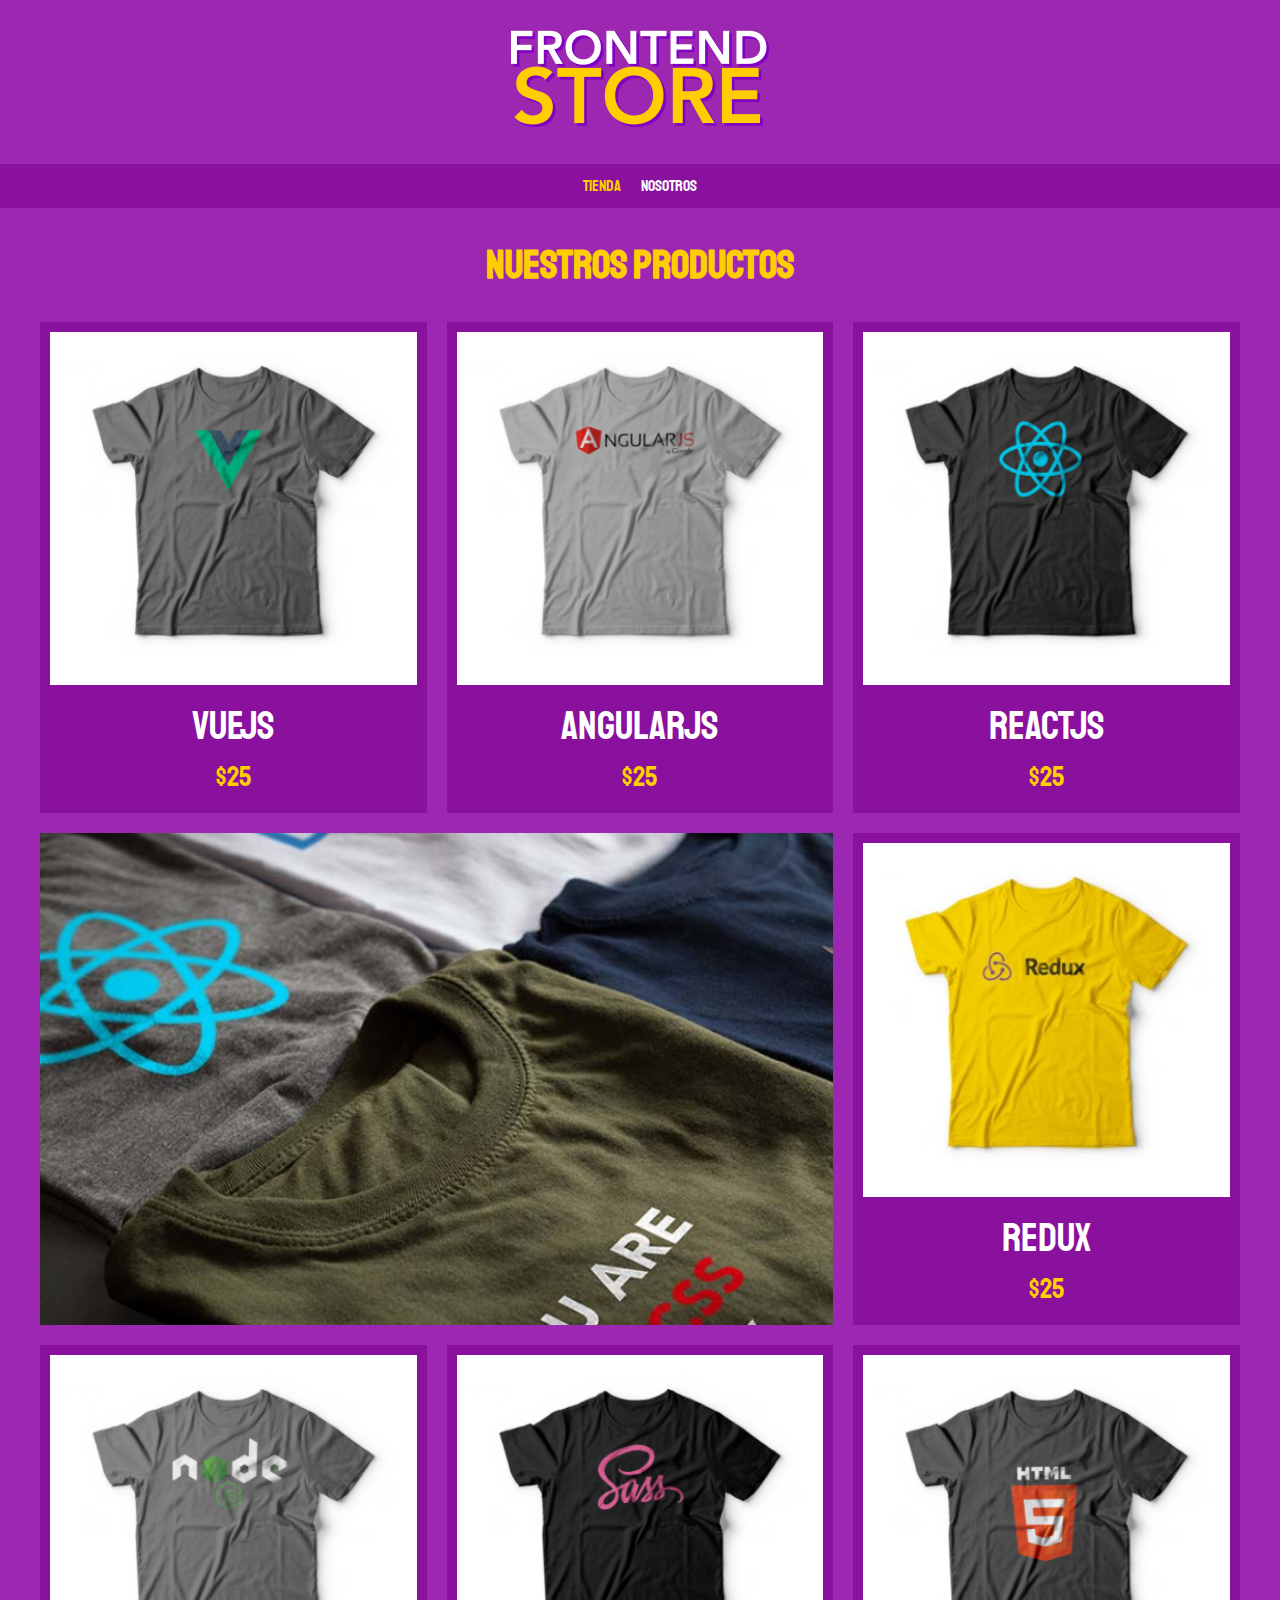
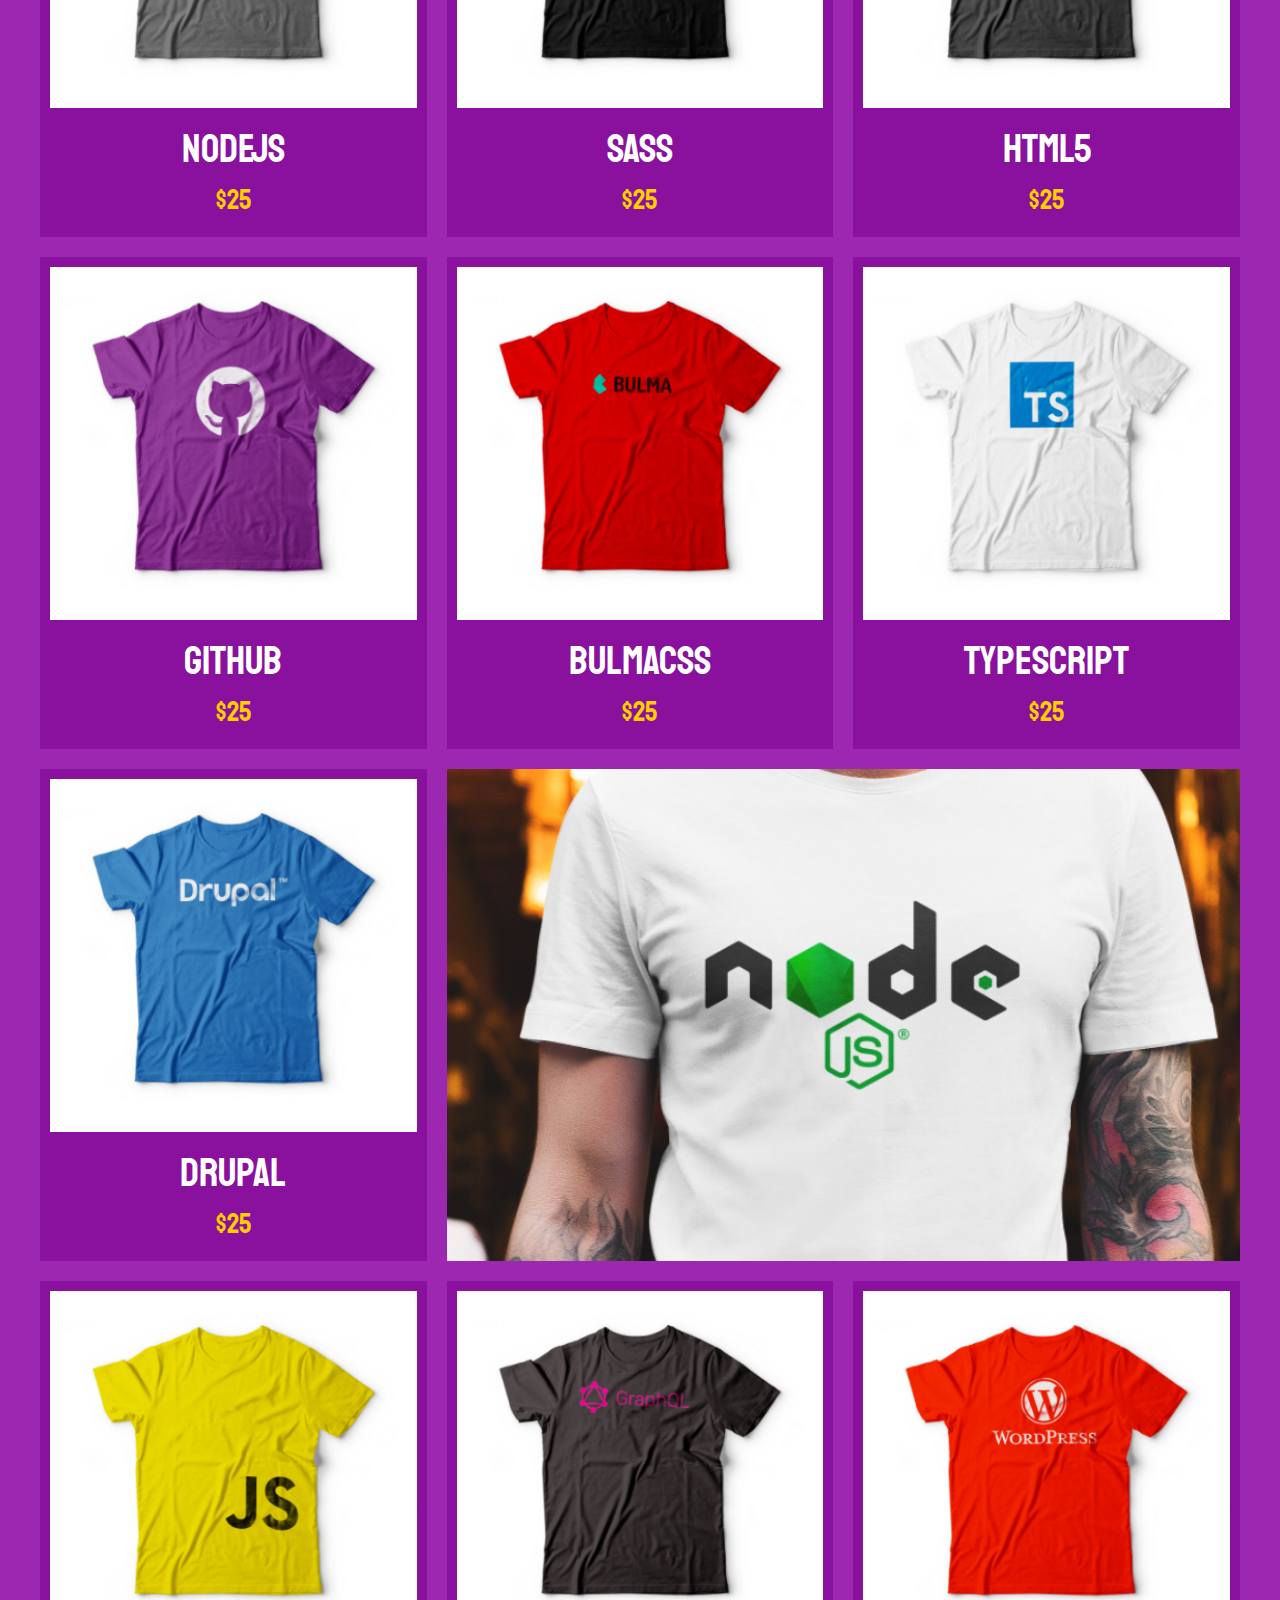
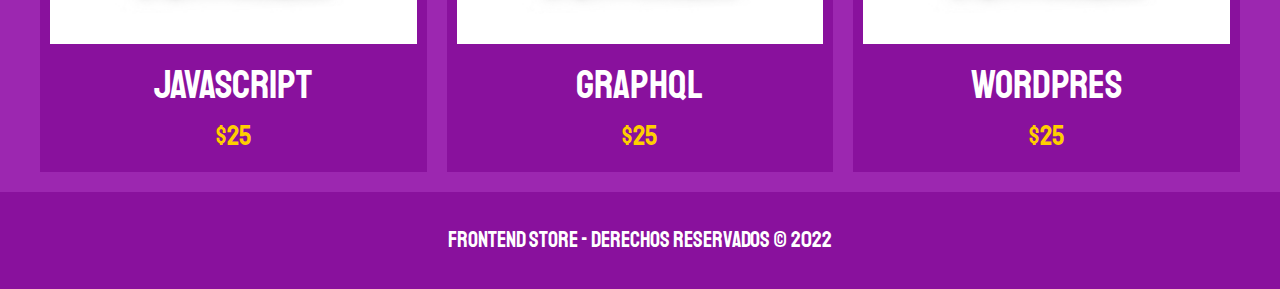
<file: index.html>
<!DOCTYPE html>
<html lang="en">
<head>
    <meta charset="UTF-8">
    <meta http-equiv="X-UA-Compatible" content="IE=edge">
    <meta name="viewport" content="width=device-width, initial-scale=1.0">
    <link rel="stylesheet" href="css/normalize.css">
    <link rel="preconnect" href="https://fonts.googleapis.com">
    <link rel="preconnect" href="https://fonts.gstatic.com" crossorigin>
    <link href="https://fonts.googleapis.com/css2?family=Krub:wght@400;700&family=Staatliches&display=swap" rel="stylesheet">
    <link rel="stylesheet" href="css/style.css">
    <title>Frontend Store</title>
</head>
<body>
    
    <header class="header">
        <a href="index.html">
            <img class="header__logo" src="img/logo.png" alt="Logotipo">
        </a>
    </header>

    <nav class="nav">
        <a class="nav__enlace nav__enlace--activo" href="index.html">Tienda</a>
        <a class="nav__enlace" href="nosotros.html">Nosotros</a>
    </nav>

    <main class="contenedor">
        <h1>Nuestros productos</h1>

        <div class="grid">
            <div class="producto">
                <a href="producto.html">
                    <img class="producto__img" src="img/1.jpg" alt="Camiseta">
                    <div class="producto__info">
                        <p class="producto__nombre">VueJS</p>
                        <p class="producto__precio">$25</p>
                    </div>
                </a>
            </div>
            <div class="producto">
                <a href="producto.html">
                    <img class="producto__img" src="img/2.jpg" alt="Camiseta">
                    <div class="producto__info">
                        <p class="producto__nombre">AngularJS</p>
                        <p class="producto__precio">$25</p>
                    </div>
                </a>
            </div>
            <div class="producto">
                <a href="producto.html">
                    <img class="producto__img" src="img/3.jpg" alt="Camiseta">
                    <div class="producto__info">
                        <p class="producto__nombre">ReactJS</p>
                        <p class="producto__precio">$25</p>
                    </div>
                </a>
            </div>
            <div class="producto">
                <a href="producto.html">
                    <img class="producto__img" src="img/4.jpg" alt="Camiseta">
                    <div class="producto__info">
                        <p class="producto__nombre">Redux</p>
                        <p class="producto__precio">$25</p>
                    </div>
                </a>
            </div>
            <div class="producto">
                <a href="producto.html">
                    <img class="producto__img" src="img/5.jpg" alt="Camiseta">
                    <div class="producto__info">
                        <p class="producto__nombre">NodeJS</p>
                        <p class="producto__precio">$25</p>
                    </div>
                </a>
            </div>
            <div class="producto">
                <a href="producto.html">
                    <img class="producto__img" src="img/6.jpg" alt="Camiseta">
                    <div class="producto__info">
                        <p class="producto__nombre">SASS</p>
                        <p class="producto__precio">$25</p>
                    </div>
                </a>
            </div>
            <div class="producto">
                <a href="producto.html">
                    <img class="producto__img" src="img/7.jpg" alt="Camiseta">
                    <div class="producto__info">
                        <p class="producto__nombre">HTML5</p>
                        <p class="producto__precio">$25</p>
                    </div>
                </a>
            </div>
            <div class="producto">
                <a href="producto.html">
                    <img class="producto__img" src="img/8.jpg" alt="Camiseta">
                    <div class="producto__info">
                        <p class="producto__nombre">GitHub</p>
                        <p class="producto__precio">$25</p>
                    </div>
                </a>
            </div>
            <div class="producto">
                <a href="producto.html">
                    <img class="producto__img" src="img/9.jpg" alt="Camiseta">
                    <div class="producto__info">
                        <p class="producto__nombre">BulmaCSS</p>
                        <p class="producto__precio">$25</p>
                    </div>
                </a>
            </div>
            <div class="producto">
                <a href="producto.html">
                    <img class="producto__img" src="img/10.jpg" alt="Camiseta">
                    <div class="producto__info">
                        <p class="producto__nombre">TypeScript</p>
                        <p class="producto__precio">$25</p>
                    </div>
                </a>
            </div>
            <div class="producto">
                <a href="producto.html">
                    <img class="producto__img" src="img/11.jpg" alt="Camiseta">
                    <div class="producto__info">
                        <p class="producto__nombre">Drupal</p>
                        <p class="producto__precio">$25</p>
                    </div>
                </a>
            </div>
            <div class="producto">
                <a href="producto.html">
                    <img class="producto__img" src="img/12.jpg" alt="Camiseta">
                    <div class="producto__info">
                        <p class="producto__nombre">JavaScript</p>
                        <p class="producto__precio">$25</p>
                    </div>
                </a>
            </div>
            <div class="producto">
                <a href="producto.html">
                    <img class="producto__img" src="img/13.jpg" alt="Camiseta">
                    <div class="producto__info">
                        <p class="producto__nombre">GraphQL</p>
                        <p class="producto__precio">$25</p>
                    </div>
                </a>
            </div>
            <div class="producto">
                <a href="producto.html">
                    <img class="producto__img" src="img/14.jpg" alt="Camiseta">
                    <div class="producto__info">
                        <p class="producto__nombre">WordPres</p>
                        <p class="producto__precio">$25</p>
                    </div>
                </a>
            </div>
            <div class="grafico grafico--camisas"></div>
            <div class="grafico grafico--node"></div>
        </div>

    </main>

    <footer class="footer">
        <p class="footer__texto">Frontend Store - Derechos reservados © 2022</p>
    </footer>

</body>
</html>
</file>
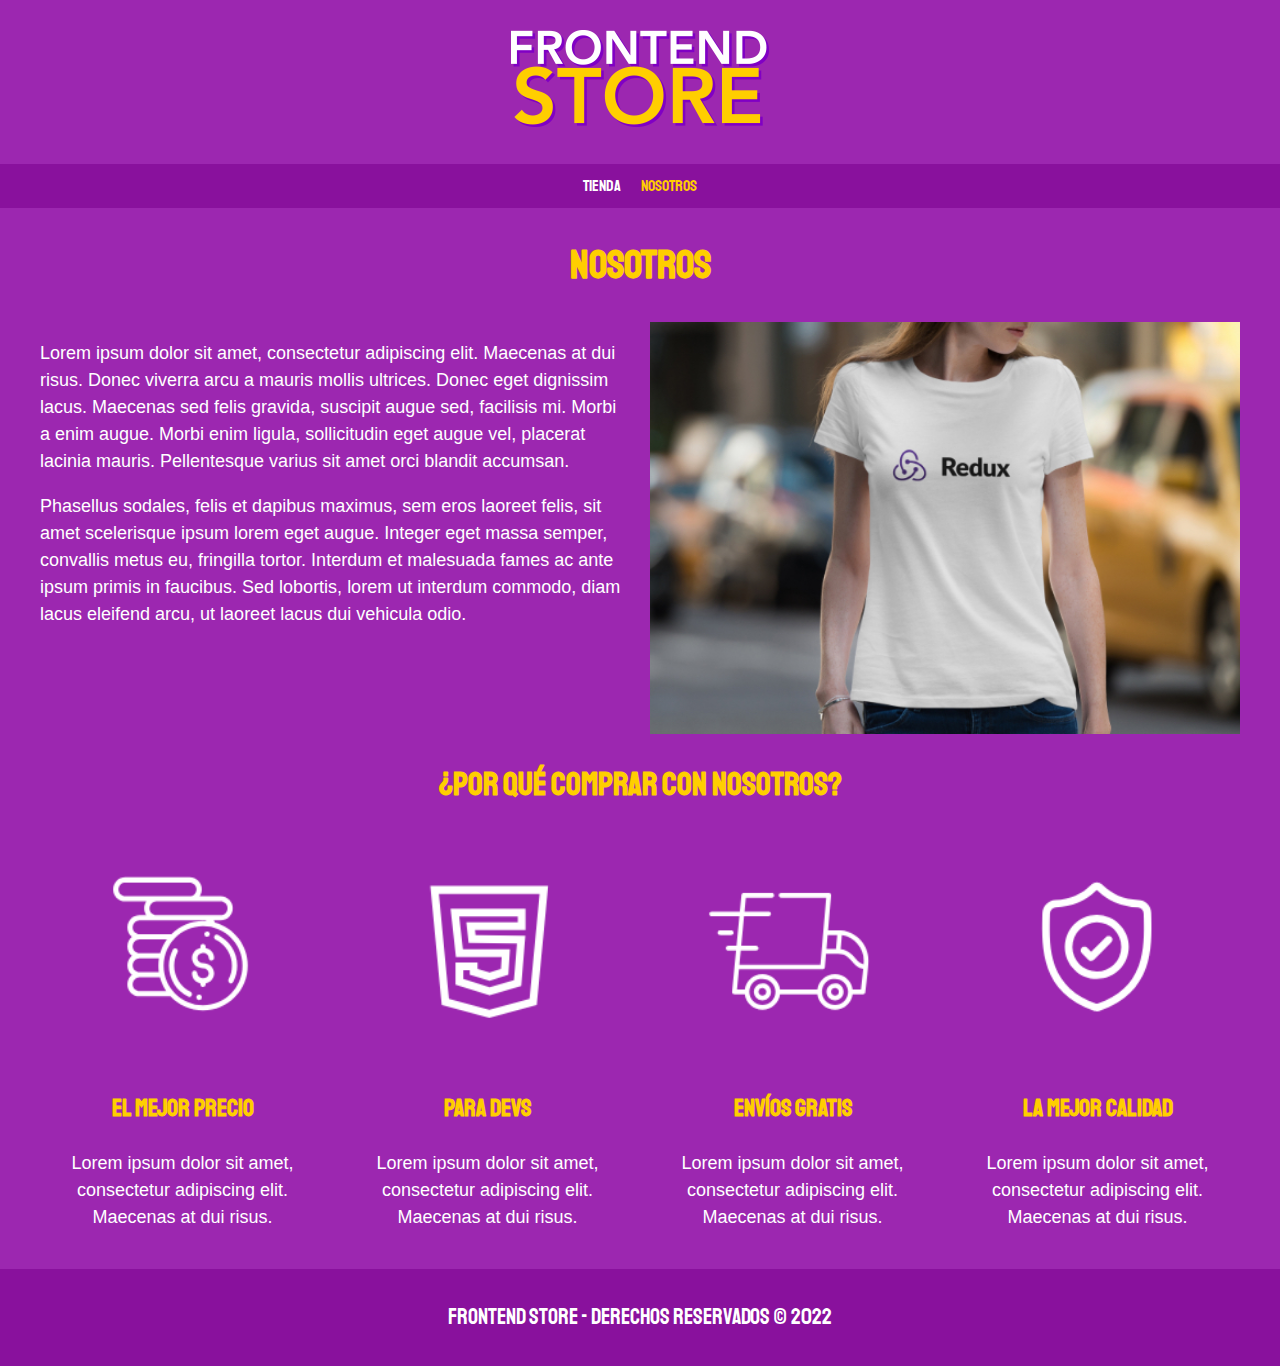
<file: nosotros.html>
<!DOCTYPE html>
<html lang="en">
<head>
    <meta charset="UTF-8">
    <meta http-equiv="X-UA-Compatible" content="IE=edge">
    <meta name="viewport" content="width=device-width, initial-scale=1.0">
    <link rel="stylesheet" href="css/normalize.css">
    <link rel="preconnect" href="https://fonts.googleapis.com">
    <link rel="preconnect" href="https://fonts.gstatic.com" crossorigin>
    <link href="https://fonts.googleapis.com/css2?family=Krub:wght@400;700&family=Staatliches&display=swap" rel="stylesheet">
    <link rel="stylesheet" href="css/style.css">
    <title>Frontend Store</title>
</head>
<body>
    
    <header class="header">
        <a href="index.html">
            <img class="header__logo" src="img/logo.png" alt="Logotipo">
        </a>
    </header>

    <nav class="nav">
        <a class="nav__enlace" href="index.html">Tienda</a>
        <a class="nav__enlace nav__enlace--activo" href="nosotros.html">Nosotros</a>
    </nav>

    <main class="contenedor">
        <h1>Nosotros</h1>

        <div class="nosotros">
            <div class="nosotros__contenido">
                <p>Lorem ipsum dolor sit amet, consectetur adipiscing elit. Maecenas at dui risus. Donec viverra arcu a mauris mollis ultrices. Donec eget dignissim lacus. Maecenas sed felis gravida, suscipit augue sed, facilisis mi. Morbi a enim augue. Morbi enim ligula, sollicitudin eget augue vel, placerat lacinia mauris. Pellentesque varius sit amet orci blandit accumsan.</p>
                <p>Phasellus sodales, felis et dapibus maximus, sem eros laoreet felis, sit amet scelerisque ipsum lorem eget augue. Integer eget massa semper, convallis metus eu, fringilla tortor. Interdum et malesuada fames ac ante ipsum primis in faucibus. Sed lobortis, lorem ut interdum commodo, diam lacus eleifend arcu, ut laoreet lacus dui vehicula odio.</p>
            </div>
            <img class="nosotros__imagen" src="img/nosotros.jpg" alt="Imagen nosotros">
        </div>
    </main>

    <section class="contenedor comprar">
        <h2 class="comprar__titulo">¿Por qué comprar con nosotros?</h2>
        <div class="bloques">
            <div class="bloque">
                <img class="bloque__imagen" src="img/icono_1.png" alt="comprar con nosotros">
                <h3 class="bloque_titulo">El mejor precio</h3>
                <p>Lorem ipsum dolor sit amet, consectetur adipiscing elit. Maecenas at dui risus.</p>
            </div>
            <div class="bloque">
                <img class="bloque__imagen" src="img/icono_2.png" alt="comprar con nosotros">
                <h3 class="bloque_titulo">Para Devs</h3>
                <p>Lorem ipsum dolor sit amet, consectetur adipiscing elit. Maecenas at dui risus.</p>
            </div>
            <div class="bloque">
                <img class="bloque__imagen" src="img/icono_3.png" alt="comprar con nosotros">
                <h3 class="bloque_titulo">Envíos gratis</h3>
                <p>Lorem ipsum dolor sit amet, consectetur adipiscing elit. Maecenas at dui risus.</p>
            </div>
            <div class="bloque">
                <img class="bloque__imagen" src="img/icono_4.png" alt="comprar con nosotros">
                <h3 class="bloque_titulo">La mejor calidad</h3>
                <p>Lorem ipsum dolor sit amet, consectetur adipiscing elit. Maecenas at dui risus.</p>
            </div>
        </div>
    </section>

    <footer class="footer">
        <p class="footer__texto">Frontend Store - Derechos reservados © 2022</p>
    </footer>

</body>
</html>
</file>
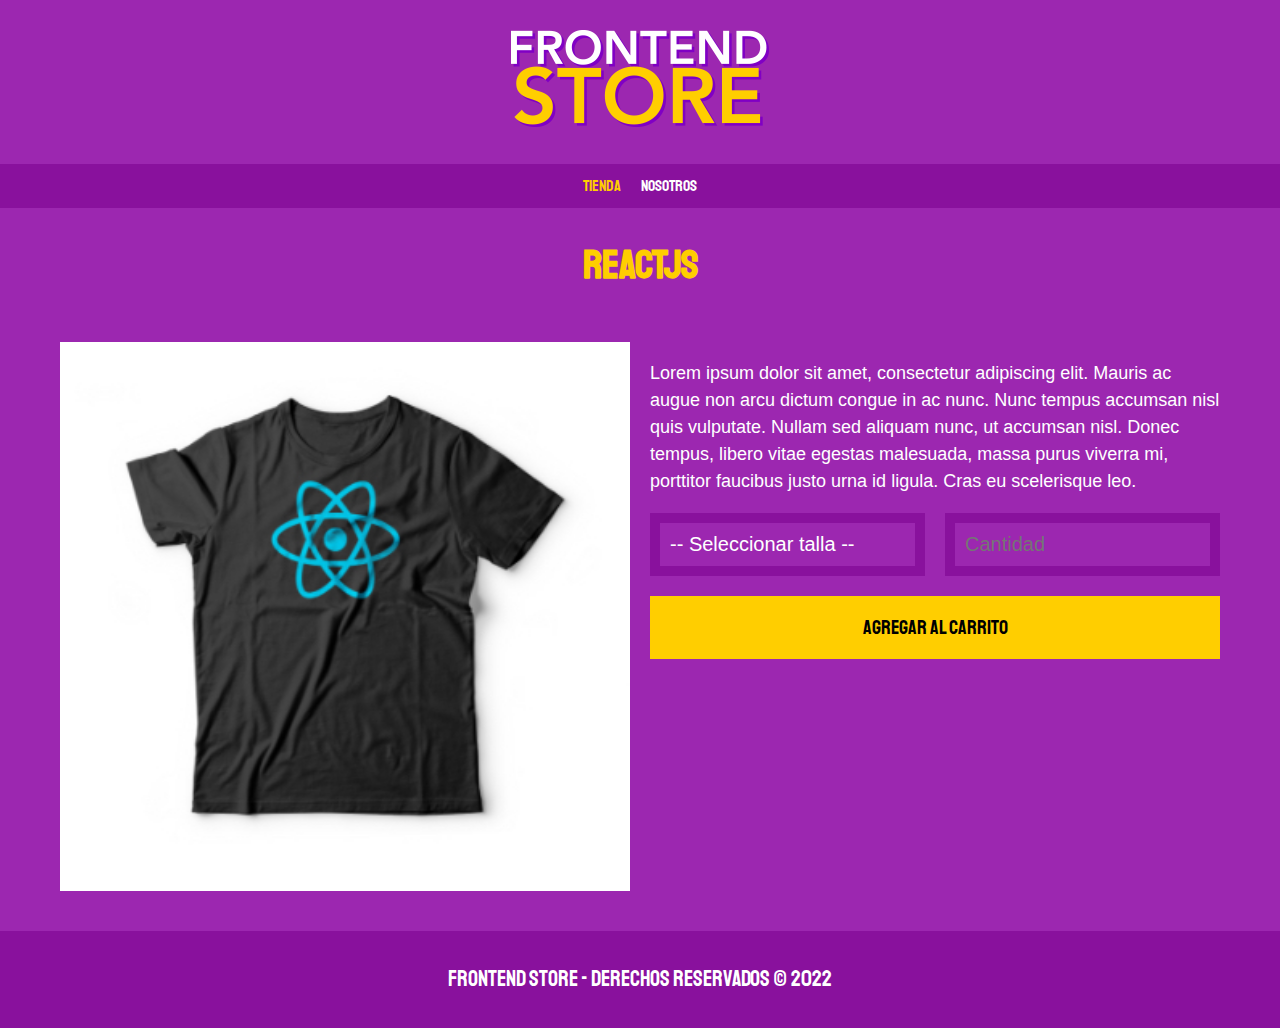
<file: producto.html>
<!DOCTYPE html>
<html lang="en">
<head>
    <meta charset="UTF-8">
    <meta http-equiv="X-UA-Compatible" content="IE=edge">
    <meta name="viewport" content="width=device-width, initial-scale=1.0">
    <link rel="stylesheet" href="css/normalize.css">
    <link rel="preconnect" href="https://fonts.googleapis.com">
    <link rel="preconnect" href="https://fonts.gstatic.com" crossorigin>
    <link href="https://fonts.googleapis.com/css2?family=Krub:wght@400;700&family=Staatliches&display=swap" rel="stylesheet">
    <link rel="stylesheet" href="css/style.css">
    <title>Frontend Store</title>
</head>
<body>
    
    <header class="header">
        <a href="index.html">
            <img class="header__logo" src="img/logo.png" alt="Logotipo">
        </a>
    </header>

    <nav class="nav">
        <a class="nav__enlace nav__enlace--activo" href="index.html">Tienda</a>
        <a class="nav__enlace" href="nosotros.html">Nosotros</a>
    </nav>

    <main class="contenedor">
        <h1>ReactJS</h1>
        <div class="camisa">
            <img class="camisa__imagen" src="img/3.jpg" alt="imagen del producto">

            <div class="camisa__contenido">
                <p>Lorem ipsum dolor sit amet, consectetur adipiscing elit. Mauris ac augue non arcu dictum congue in ac nunc. Nunc tempus accumsan nisl quis vulputate. Nullam sed aliquam nunc, ut accumsan nisl. Donec tempus, libero vitae egestas malesuada, massa purus viverra mi, porttitor faucibus justo urna id ligula. Cras eu scelerisque leo.</p>
                <form class="formulario">
                    <select class="formulario__campo">
                        <option disabled selected>-- Seleccionar talla --</option>
                        <option>Chica</option>
                        <option>Mediana</option>
                        <option>Grande</option>
                    </select>
                    <input class="formulario__campo" type="number" min="1" placeholder="Cantidad" >
                    <input class="formulario__submit" type="submit" value="Agregar al carrito">
                </form>
            </div>
        </div>
    </main>

    <footer class="footer">
        <p class="footer__texto">Frontend Store - Derechos reservados © 2022</p>
    </footer>

</body>
</html>
</file>
<file: css/style.css>
:root {
    --primario: #9c27b0;
    --primarioOscuro: #89119d;
    --secundario: #ffce00;
    --secundarioOscuro: rgb(233,287,2);

    --fuentePrincipal: 'Staatliches', cursive;
}

html {
    box-sizing: border-box;
    font-size: 62.5%;
}

*, *:before, *::after {
    box-sizing: inherit;
}

/* GLOBALES */

body {
    background-color: var(--primario);
    font-size: 1.6rem;
    line-height: 1.5;
}

p {
    font-size: 1.8rem;
    font-family: Arial, Helvetica, sans-serif;
    color: var(white);
}

a {
    text-decoration: none;
}

img {
    width: 100%;
}

.contenedor {
    max-width: 120rem;
    margin: 0 auto;
}

h1, 
h2, 
h3 {
    text-align: center;
    color: var(--secundario);
    font-family: var(--fuentePrincipal);
}

h1 {
    font-size: 4rem;
}

h2 {
    font-size: 3.2rem;
}

h3 {
    font-size: 2.4rem;
}

/* HEADER */

.header {
    display: flex;
    justify-content: center;
}

.header__logo {
    margin: 3rem 0;
}

/* NAVEGACIÓN */

.nav {
    background-color: var(--primarioOscuro);
    padding: 1rem 0;
    display: flex;
    justify-content: center;
    /* gap: 2rem; No todos los navegadores soportan gap */
}

.nav__enlace {
    font-family: var(--fuentePrincipal);
    color: white;
    margin-right: 2rem;
}

.nav__enlace:last-of-type {
    margin-right: 0;
}

.nav__enlace:hover,
.nav__enlace--activo {
    color: var(--secundario);
}

/* GRID */

.grid {
    display: grid;
    grid-template-columns: repeat(2, 1fr);
    gap: 2rem;
}

@media (min-width: 768px) {
    .grid {
        grid-template-columns: repeat(3, 1fr);
    }
}

/* PRODUCTOS */

.producto {
    background-color: var(--primarioOscuro);
    padding: 1rem;
}


.producto__nombre {
    font-size: 4rem;
    color: white;
}

.producto__precio {
    font-size: 2.8rem;
    color: var(--secundario);
}

.producto__nombre,
.producto__precio {
    font-family: var(--fuentePrincipal);
    margin: 1rem 0;
    text-align: center;
    line-height: 1.2;
}

.grafico {
    min-height: 30rem;
    background-repeat: no-repeat;
    background-size: cover;
}

.grafico--camisas {
    grid-row: 2 / 3;
    grid-column: 1 / 3;
    background-image: url(../img/grafico1.jpg);
}

.grafico--node {
    grid-row: 8 / 9;

    background-image: url(../img/grafico1.jpg);
}

@media (min-width: 768px) {
    .grafico--node {
        grid-row: 5 / 6;
        grid-column: 2 / 4;
        background-image: url(../img/grafico2.jpg);
    }
}

/* FOOTER */

.footer {
    background-color: var(--primarioOscuro);
    padding: 1rem 0;
    margin-top: 2rem;
}

.footer__texto {
    font-family: var(--fuentePrincipal);
    font-size: 2.2rem;
    text-align: center;
    color: white;
}

/* NOSOTROS */

.nosotros {
    color: white;
    display: grid;
    grid-template-rows: repeat(2, auto);
}

@media (min-width: 768px) {
    .nosotros {
        grid-template-columns: repeat(2, 1fr);
        column-gap: 2rem;
    }
}

.nosotros__imagen {
    grid-row: 1 / 2;
}

@media (min-width: 768px) {
    .nosotros__imagen {
        grid-column: 2 / 3;
    }
}

/* BLOQUES */

.bloques {
    display: grid;
    grid-template-columns: repeat(2, 1fr);
    gap: 2rem;
}

@media(min-width: 768px) {
    .bloques {
        display: grid;
        grid-template-columns: repeat(4, 1fr);
        gap: 2rem;
    }
} 

.bloque {
    text-align: center;
}


.bloque__titulo {
    margin: 0;
}

.bloque p {
    color: white;
}

/* PRODUCTO */

.camisa {
    color: white;
    padding: 2rem;
}

@media(min-width: 768px) {
    .camisa {
        display: grid;
        grid-template-columns: repeat(2, 1fr);
        column-gap: 2rem;
    }
}

.formulario {
    display: grid;
    grid-template-columns: repeat(2, 1fr);
    gap: 2rem;
    text-align: center;
}

.formulario__campo {
    border: 1rem solid var(--primarioOscuro);
    background-color: transparent;
    color: white;
    font-family: Arial, Helvetica, sans-serif;
    font-size: 2rem;
    padding: 1rem;
    appearance: none; /* elimina la flecha del dropdown menu */
    min-width: 50%; /* esto permite que ambos input queden dentro del grid y no tengan overflow fuera de la página, eliminando el scroll lateral. También es lo que permite que la leyenda del botón se centre */
}

.formulario__submit {
    background-color: var(--secundario);
    border: none;
    font-size: 2rem;
    font-family: var(--fuentePrincipal);
    padding: 2rem;
    transition: background-color .3s ease; /* esto dispara la transición a la característica de background color establecida en el :hover */
    grid-column: 1 / 3;
    text-align: center;
}

.formulario__submit:hover {
    cursor: pointer;
    background-color: var(--secundarioOscuro);
}
</file>
